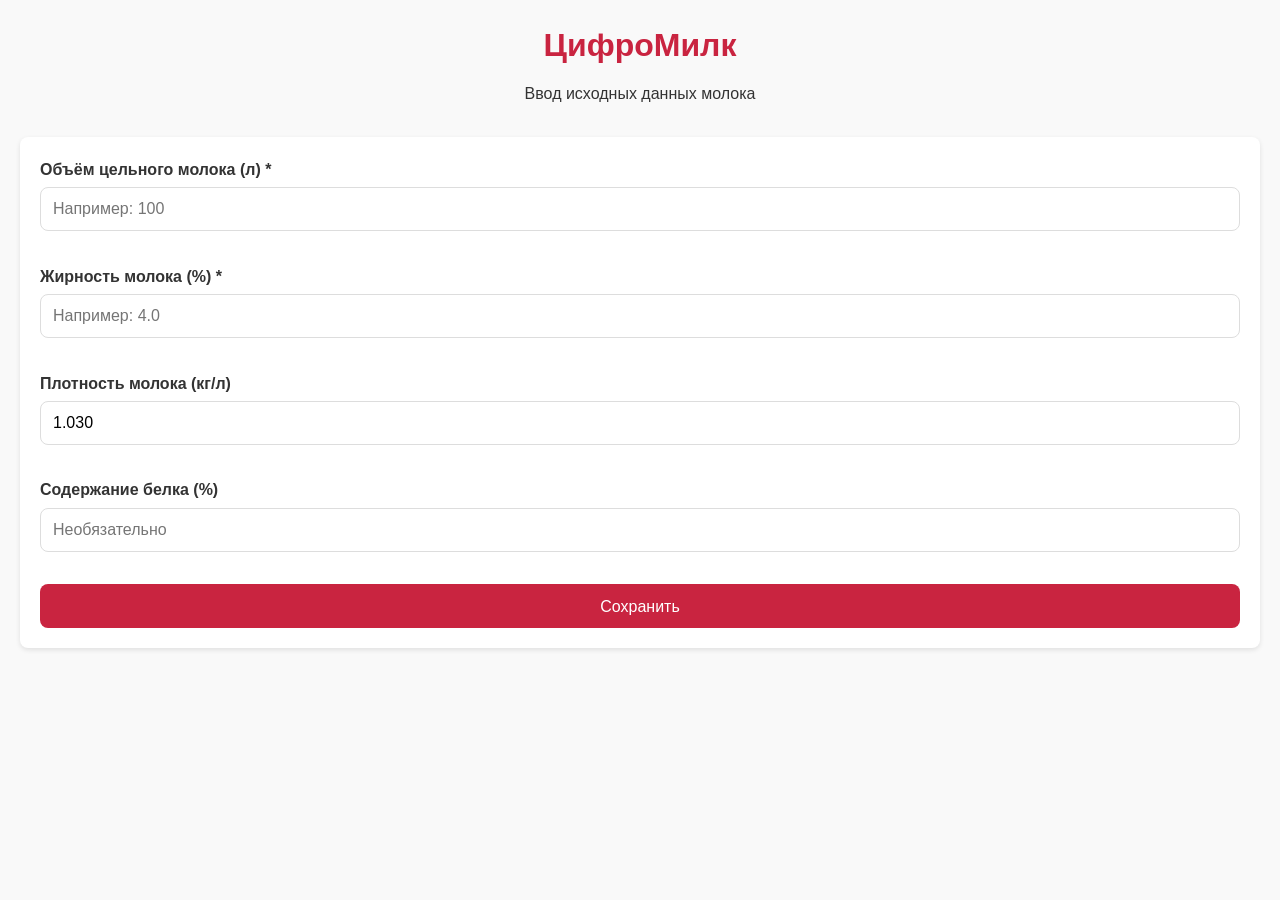
<file: index.html>
<!DOCTYPE html>
<html lang="ru">
<head>
    <meta charset="UTF-8">
    <meta name="viewport" content="width=device-width, initial-scale=1.0">
    <title>ЦифроМилк - Исходные данные</title>
    <link rel="stylesheet" href="style.css">
</head>
<body>
    <div class="container">
        <header>
            <h1>ЦифроМилк</h1>
            <p>Ввод исходных данных молока</p>
        </header>
        <main>
            <form id="milk-form" class="card">
                <div class="form-group">
                    <label for="volume">Объём цельного молока (л) *</label>
                    <input type="number" id="volume" step="0.1" min="0" required placeholder="Например: 100">
                    <span class="error-msg"></span>
                </div>
                <div class="form-group">
                    <label for="fat">Жирность молока (%) *</label>
                    <input type="number" id="fat" step="0.1" min="0" max="100" required placeholder="Например: 4.0">
                    <span class="error-msg"></span>
                </div>
                <div class="form-group">
                    <label for="density">Плотность молока (кг/л)</label>
                    <input type="number" id="density" step="0.001" min="0" value="1.030">
                    <span class="error-msg"></span>
                </div>
                <div class="form-group">
                    <label for="protein">Содержание белка (%)</label>
                    <input type="number" id="protein" step="0.1" min="0" placeholder="Необязательно">
                    <span class="error-msg"></span>
                </div>
                <button type="submit" class="btn btn-primary">Сохранить</button>
            </form>
        </main>
    </div>
    <div id="toast-container"></div>
    <script src="script.js"></script>
</body>
</html>
</file>
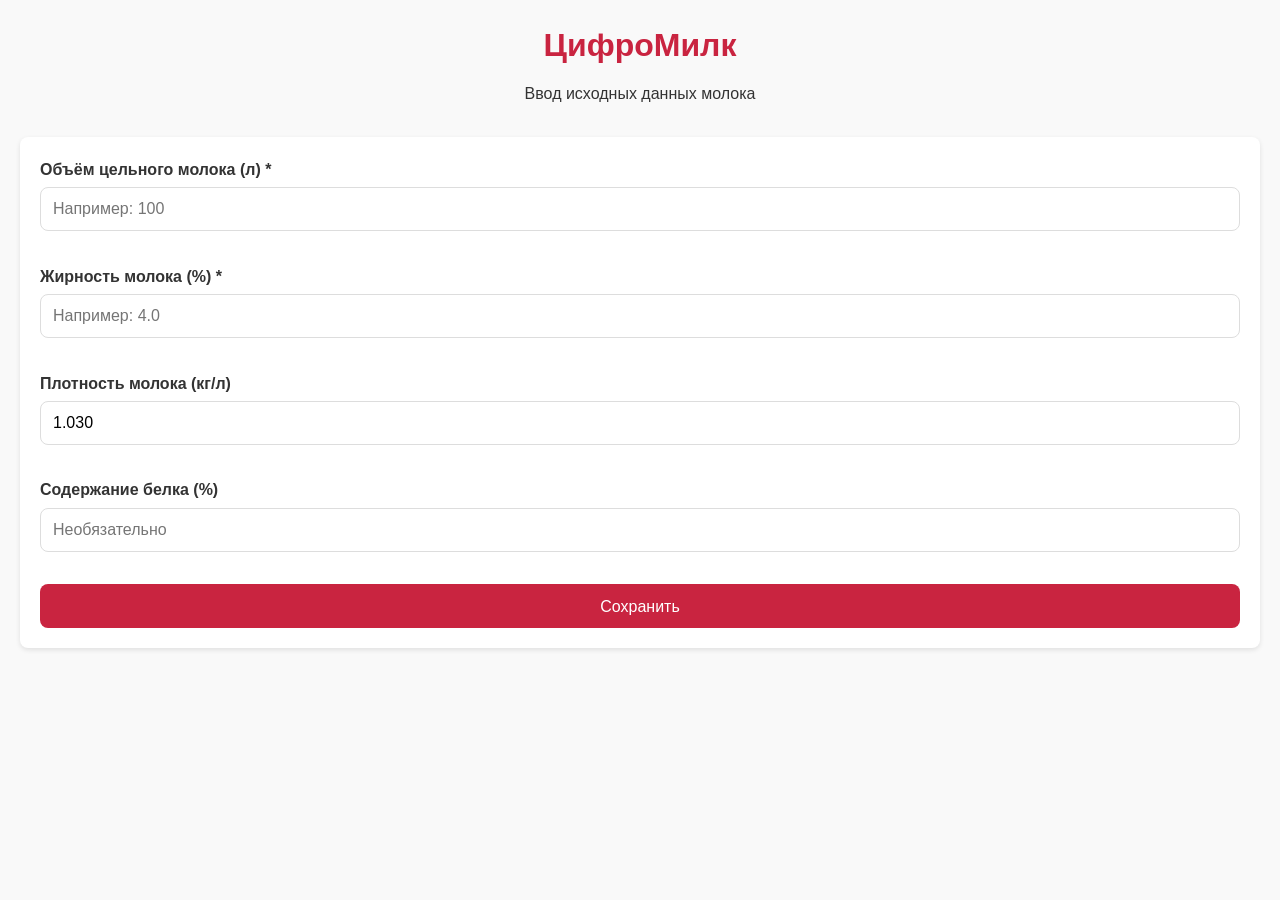
<file: choose-direction.html>
<!DOCTYPE html>
<html lang="ru">
<head>
    <meta charset="UTF-8">
    <meta name="viewport" content="width=device-width, initial-scale=1.0">
    <title>ЦифроМилк - Выбор направления</title>
    <link rel="stylesheet" href="style.css">
</head>
<body>
    <div class="container">
        <header>
            <h1>Выберите направление</h1>
            <p>Куда будем перерабатывать молоко?</p>
        </header>
        <main class="grid-2">
            <a href="scenario-milk.html" class="card btn-card">
                <h2>Сливки, творог, молоко</h2>
                <p>Производство питьевой продукции и кисломолочных продуктов</p>
            </a>
            <a href="scenario-cheese.html" class="card btn-card">
                <h2>Сыр, сливки</h2>
                <p>Производство сыра (качотта) и сливок</p>
            </a>
        </main>
        <div class="mt-4">
            <a href="index.html" class="btn btn-secondary">Назад к данным молока</a>
            <a href="journal.html" class="btn btn-secondary">Журнал</a>
        </div>
    </div>
    <div id="toast-container"></div>
    <script src="script.js"></script>
</body>
</html>
</file>
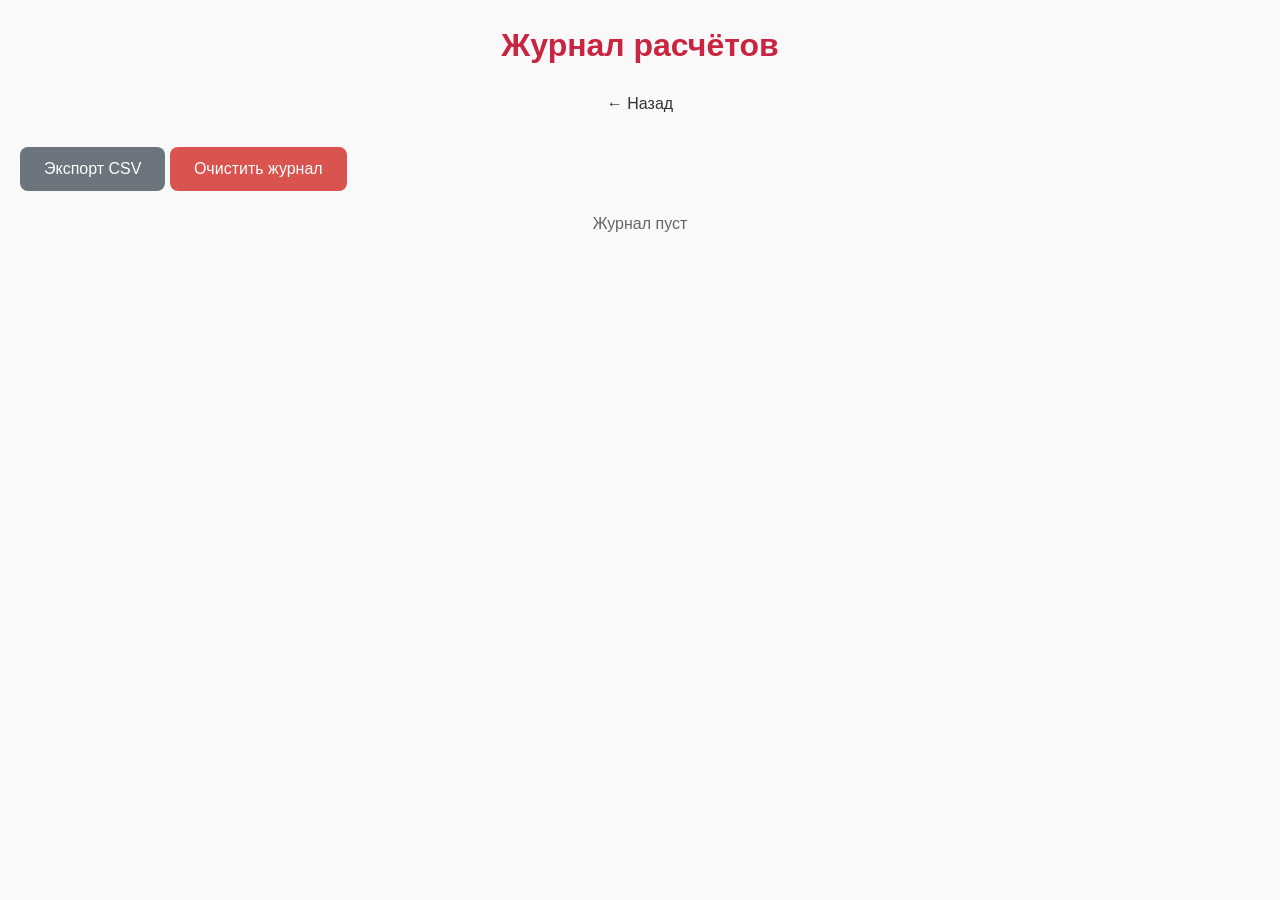
<file: journal.html>
<!DOCTYPE html>
<html lang="ru">
<head>
    <meta charset="UTF-8">
    <meta name="viewport" content="width=device-width, initial-scale=1.0">
    <title>ЦифроМилк - Журнал</title>
    <link rel="stylesheet" href="style.css">
</head>
<body>
    <div class="container">
        <header>
            <h1>Журнал расчётов</h1>
            <a href="choose-direction.html" class="back-link">← Назад</a>
        </header>
        <main>
            <div class="actions mb-4">
                <button id="export-csv" class="btn btn-secondary">Экспорт CSV</button>
                <button id="clear-journal" class="btn btn-danger">Очистить журнал</button>
            </div>
            <div id="journal-list" class="grid-2">
                <!-- Записи будут здесь -->
            </div>
            <p id="empty-msg" style="display:none; text-align:center; color:#666;">Журнал пуст</p>
        </main>
    </div>

    <!-- Модальное окно -->
    <div id="modal" class="modal">
        <div class="modal-content">
            <span class="close-modal">&times;</span>
            <h2 id="modal-title">Детали</h2>
            <div id="modal-body"></div>
            <button id="copy-details" class="btn btn-secondary mt-2">Копировать текст</button>
        </div>
    </div>

    <div id="toast-container"></div>
    <script src="script.js"></script>
</body>
</html>
</file>
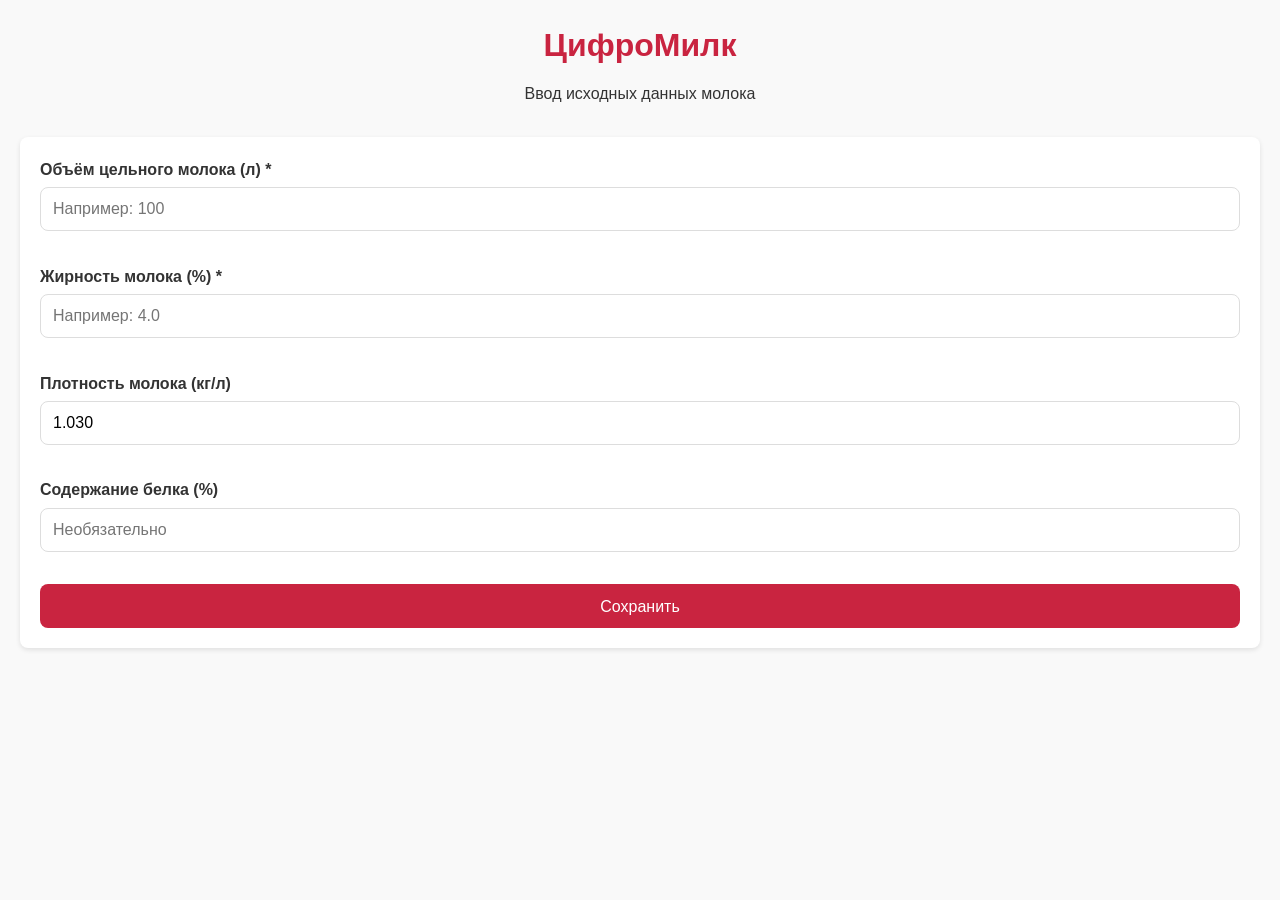
<file: scenario-cheese.html>
<!DOCTYPE html>
<html lang="ru">
<head>
    <meta charset="UTF-8">
    <meta name="viewport" content="width=device-width, initial-scale=1.0">
    <title>ЦифроМилк - Сыр и сливки</title>
    <link rel="stylesheet" href="style.css">
</head>
<body>
    <div class="container">
        <header>
            <h1>Сценарий: Сыр и сливки</h1>
            <a href="choose-direction.html" class="back-link">← Выбор направления</a>
        </header>
        <main>
            <!-- Сепарирование -->
            <section class="card">
                <h2>1. Сепарирование</h2>
                <div class="form-group">
                    <label for="sep-losses">Потери при сепарировании (%)</label>
                    <input type="number" id="sep-losses" step="0.1" min="0" value="0.3" class="loss-input">
                    <span class="error-msg"></span>
                </div>
                <div class="form-group">
                    <label for="cream-fat-target">Жирность сливок (%)</label>
                    <input type="number" id="cream-fat-target" step="0.1" min="0" value="35">
                </div>
            </section>

            <!-- Сыр -->
            <section class="card">
                <h2>2. Сыр (Качотта)</h2>
                <div class="form-group">
                    <label for="mdzhsv">МДЖСВ (%)</label>
                    <input type="number" id="mdzhsv" step="0.1" min="0" max="100" value="45">
                </div>
                <div class="form-group">
                    <label>Коэффициент К</label>
                    <input type="text" id="k-coeff" readonly style="background:#eee;">
                </div>
                <div class="form-group">
                    <label for="cheese-protein">Белок в молоке (%)</label>
                    <input type="number" id="cheese-protein" step="0.1" min="0" placeholder="Авто или вручную">
                </div>
                <div class="grid-2">
                    <div class="form-group">
                        <label for="starter-milk-vol">Объём молока на пакет закваски (л)</label>
                        <input type="number" id="starter-milk-vol" step="1" min="1" value="250">
                    </div>
                    <div class="form-group">
                        <label for="starter-mass">Масса закваски в пакете (г)</label>
                        <input type="number" id="starter-mass" step="1" min="1" value="50">
                    </div>
                    <div class="form-group">
                        <label for="enzyme-milk-vol">Объём молока на флакон фермента (л)</label>
                        <input type="number" id="enzyme-milk-vol" step="1" min="1" value="250">
                    </div>
                    <div class="form-group">
                        <label for="enzyme-vol">Объём фермента во флаконе (мл)</label>
                        <input type="number" id="enzyme-vol" step="1" min="1" value="100">
                    </div>
                    <div class="form-group">
                        <label for="cacl2-rate">CaCl₂ (г/л)</label>
                        <input type="number" id="cacl2-rate" step="0.1" min="0" value="0.3">
                    </div>
                    <div class="form-group">
                        <label for="cheese-losses">Потери прессования/созрев (%)</label>
                        <input type="number" id="cheese-losses" step="0.1" min="0" value="0" class="loss-input">
                        <span class="error-msg"></span>
                    </div>
                </div>
            </section>

            <!-- После созревания -->
            <section class="card">
                <h2>3. После созревания (Факт)</h2>
                <div class="grid-2">
                    <div class="form-group">
                        <label for="fact-mass">Масса сыра (кг)</label>
                        <input type="number" id="fact-mass" step="0.1" min="0">
                    </div>
                    <div class="form-group">
                        <label for="fact-fat">Жирность сыра (%)</label>
                        <input type="number" id="fact-fat" step="0.1" min="0">
                    </div>
                    <div class="form-group">
                        <label for="fact-moisture">Влажность сыра (%)</label>
                        <input type="number" id="fact-moisture" step="0.1" min="0">
                    </div>
                </div>
                <button id="calc-fact-btn" class="btn btn-secondary">Рассчитать фактические показатели</button>
                <div id="fact-results" class="mt-2"></div>
            </section>

            <button id="calc-btn" class="btn btn-primary btn-block">Рассчитать нормализацию</button>

            <div id="results-area" class="card results" style="display:none;">
                <h3>Результаты нормализации</h3>
                <div id="results-content"></div>
                <button id="save-journal-btn" class="btn btn-secondary btn-block mt-2">Сохранить в журнал</button>
            </div>
        </main>
    </div>
    <div id="toast-container"></div>
    <script src="script.js"></script>
</body>
</html>
</file>
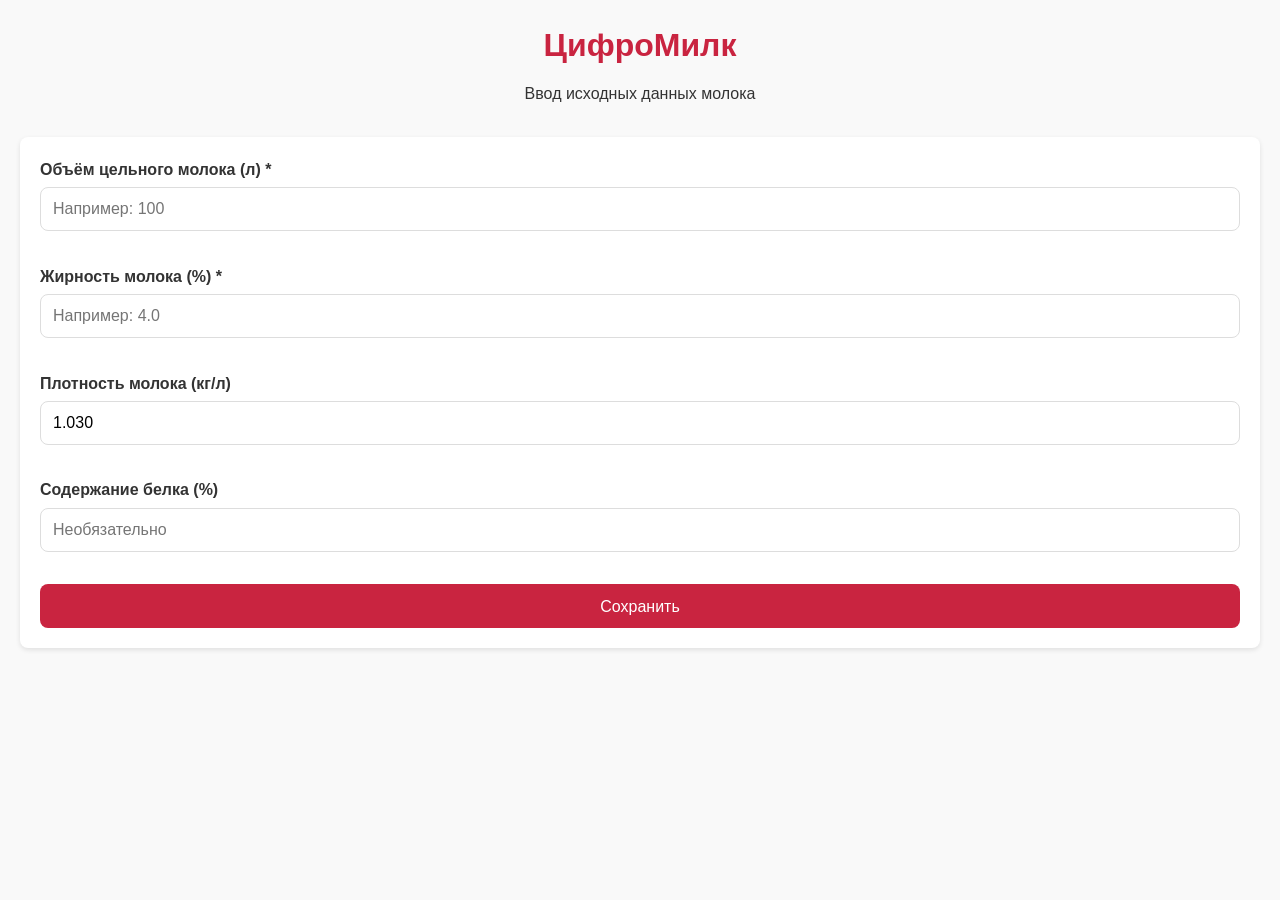
<file: scenario-milk.html>
<!DOCTYPE html>
<html lang="ru">
<head>
    <meta charset="UTF-8">
    <meta name="viewport" content="width=device-width, initial-scale=1.0">
    <title>ЦифроМилк - Сливки, творог, молоко</title>
    <link rel="stylesheet" href="style.css">
</head>
<body>
    <div class="container">
        <header>
            <h1>Сценарий: Молоко и творог</h1>
            <a href="choose-direction.html" class="back-link">← Выбор направления</a>
        </header>
        <main>
            <!-- Блок сепарирования -->
            <section class="card">
                <h2>1. Сепарирование</h2>
                <div class="form-group">
                    <label for="sep-losses">Потери при сепарировании (%)</label>
                    <input type="number" id="sep-losses" step="0.1" min="0" value="0.3" class="loss-input">
                    <span class="error-msg"></span>
                </div>
                <div class="form-group">
                    <label for="cream-fat-target">Жирность сливок (%)</label>
                    <input type="number" id="cream-fat-target" step="0.1" min="0" value="35">
                </div>
            </section>

            <!-- Питьевое молоко -->
            <section class="card">
                <h2>2. Питьевое молоко</h2>
                <div class="form-group checkbox-group">
                    <label>
                        <input type="checkbox" id="milk-check" checked> Производить питьевое молоко
                    </label>
                </div>
                <div id="milk-block">
                    <div class="form-group">
                        <label for="milk-volume-target">Желаемый объём (л)</label>
                        <input type="number" id="milk-volume-target" step="0.1" min="0">
                        <span class="error-msg"></span>
                    </div>
                    <div class="form-group">
                        <label for="milk-fat-target">Жирность</label>
                        <select id="milk-fat-select">
                            <option value="3.2">3.2%</option>
                            <option value="2.5">2.5%</option>
                            <option value="1.5">1.5%</option>
                            <option value="custom">Своя</option>
                        </select>
                        <input type="number" id="milk-fat-custom" step="0.1" min="0" placeholder="%" style="display:none; margin-top:5px;">
                    </div>
                    <div class="form-group">
                        <label for="milk-losses">Технологические потери (%)</label>
                        <input type="number" id="milk-losses" step="0.1" min="0" value="0" class="loss-input">
                        <span class="error-msg"></span>
                    </div>
                </div>
            </section>

            <!-- Сметана -->
            <section class="card">
                <h2>3. Сметана</h2>
                <div class="form-group checkbox-group">
                    <label>
                        <input type="checkbox" id="sourcream-check"> Использовать сливки для сметаны
                    </label>
                </div>
                <div id="sourcream-block" style="display:none;">
                    <div class="form-group">
                        <label for="sourcream-fat">Жирность сметаны (%)</label>
                        <input type="number" id="sourcream-fat" step="0.1" min="0" value="20">
                    </div>
                    <div class="grid-2">
                        <div class="form-group">
                            <label for="starter-milk-vol">Объём молока на пакет закваски (л)</label>
                            <input type="number" id="starter-milk-vol" step="1" min="1" value="250">
                        </div>
                        <div class="form-group">
                            <label for="starter-mass">Масса закваски в пакете (г)</label>
                            <input type="number" id="starter-mass" step="1" min="1" value="50">
                        </div>
                    </div>
                    <div class="form-group">
                        <label for="sourcream-losses">Потери (%)</label>
                        <input type="number" id="sourcream-losses" step="0.1" min="0" value="0" class="loss-input">
                        <span class="error-msg"></span>
                    </div>
                </div>
            </section>

            <!-- Творог -->
            <section class="card">
                <h2>4. Творог</h2>
                <div class="form-group checkbox-group">
                    <label>
                        <input type="checkbox" id="tvorog-check" checked> Производить творог
                    </label>
                </div>
                <div id="tvorog-block">
                    <div class="form-group">
                        <label for="tvorog-fat">Жирность творога (%)</label>
                        <select id="tvorog-fat-select">
                            <option value="5">5%</option>
                            <option value="9">9%</option>
                            <option value="18">18%</option>
                            <option value="custom">Своя</option>
                        </select>
                        <input type="number" id="tvorog-fat-custom" step="0.1" min="0" placeholder="%" style="display:none; margin-top:5px;">
                    </div>
                    <div class="form-group">
                        <label for="tvorog-moisture">Влажность обезжиренного творога (%)</label>
                        <input type="number" id="tvorog-moisture" step="0.1" min="0" value="80">
                    </div>
                    <div class="grid-2">
                        <div class="form-group">
                            <label for="tvorog-starter-milk-vol">Объём молока на пакет закваски (л)</label>
                            <input type="number" id="tvorog-starter-milk-vol" step="1" min="1" value="250">
                        </div>
                        <div class="form-group">
                            <label for="tvorog-starter-mass">Масса закваски в пакете (г)</label>
                            <input type="number" id="tvorog-starter-mass" step="1" min="1" value="50">
                        </div>
                    </div>
                    <div class="form-group">
                        <label for="tvorog-losses">Потери (%)</label>
                        <input type="number" id="tvorog-losses" step="0.1" min="0" value="1.8" class="loss-input">
                        <span class="error-msg"></span>
                    </div>
                </div>
            </section>

            <button id="calc-btn" class="btn btn-primary btn-block">Рассчитать</button>
            
            <div id="results-area" class="card results" style="display:none;">
                <h3>Результаты</h3>
                <div id="results-content"></div>
                <button id="save-journal-btn" class="btn btn-secondary btn-block mt-2">Сохранить в журнал</button>
            </div>
        </main>
    </div>
    <div id="toast-container"></div>
    <script src="script.js"></script>
</body>
</html>
</file>
<file: style.css>
:root {
    --accent: #C92440;
    --warning: #FFC240;
    --success: #A0D7C7;
    --text: #333;
    --bg: #f9f9f9;
    --white: #ffffff;
    --error: #d9534f;
    --radius: 8px;
    --shadow: 0 2px 5px rgba(0,0,0,0.1);
}

* { box-sizing: border-box; margin: 0; padding: 0; font-family: 'Segoe UI', Tahoma, Geneva, Verdana, sans-serif; }

body { background: var(--bg); color: var(--text); line-height: 1.6; padding-bottom: 40px; }

.container { max-width: 1280px; margin: 0 auto; padding: 20px; }

header { text-align: center; margin-bottom: 30px; }
header h1 { color: var(--accent); margin-bottom: 10px; }
.back-link { display: inline-block; margin-top: 10px; color: var(--text); text-decoration: none; }

.card { background: var(--white); padding: 20px; border-radius: var(--radius); box-shadow: var(--shadow); margin-bottom: 20px; }
.grid-2 { display: grid; grid-template-columns: 1fr 1fr; gap: 20px; }
@media (max-width: 768px) { .grid-2 { grid-template-columns: 1fr; } }

.form-group { margin-bottom: 15px; }
label { display: block; margin-bottom: 5px; font-weight: 600; }
input, select { width: 100%; padding: 12px; border: 1px solid #ddd; border-radius: var(--radius); font-size: 16px; }
input:focus, select:focus { outline: 2px solid var(--accent); border-color: transparent; }
.checkbox-group label { display: flex; align-items: center; font-weight: normal; cursor: pointer; }
.checkbox-group input { width: auto; margin-right: 10px; }

.btn { display: inline-block; padding: 12px 24px; border: none; border-radius: var(--radius); cursor: pointer; font-size: 16px; text-align: center; text-decoration: none; min-height: 44px; line-height: 1.2; }
.btn-primary { background: var(--accent); color: var(--white); width: 100%; }
.btn-secondary { background: #6c757d; color: var(--white); }
.btn-danger { background: var(--error); color: var(--white); }
.btn-block { width: 100%; display: block; }
.btn-card { display: block; text-align: center; text-decoration: none; color: var(--text); border: 2px solid transparent; transition: 0.3s; }
.btn-card:hover { border-color: var(--accent); transform: translateY(-2px); }
.btn-copy { background: var(--success); color: var(--text); padding: 8px 16px; font-size: 14px; margin-top: 10px; }

.error-msg { color: var(--error); font-size: 0.9em; display: block; min-height: 1.2em; }
.loss-input.high-loss { color: var(--error); border-color: var(--error); font-weight: bold; }

.results { border-left: 5px solid var(--success); }
.results ul { list-style: none; }
.results li { margin-bottom: 8px; border-bottom: 1px solid #eee; padding-bottom: 8px; }
.text-error { color: var(--error); font-weight: bold; }
.text-warning { color: var(--warning); font-weight: bold; }

.recipe-card { background: #f8f9fa; border: 1px solid #e9ecef; border-radius: var(--radius); padding: 15px; margin-bottom: 15px; }
.recipe-card h4 { color: var(--accent); margin-bottom: 10px; }
.recipe-card pre { white-space: pre-wrap; background: #fff; padding: 10px; border-radius: 4px; font-size: 14px; }

/* Toast */
#toast-container { position: fixed; top: 20px; right: 20px; z-index: 1000; }
.toast { background: var(--white); padding: 15px 25px; border-radius: var(--radius); box-shadow: 0 4px 12px rgba(0,0,0,0.15); margin-bottom: 10px; display: flex; align-items: center; animation: slideIn 0.3s ease; min-width: 250px; border-left: 5px solid var(--success); }
.toast.error { border-left-color: var(--error); }
.toast.warning { border-left-color: var(--warning); }
@keyframes slideIn { from { transform: translateX(100%); opacity: 0; } to { transform: translateX(0); opacity: 1; } }

/* Modal */
.modal { display: none; position: fixed; z-index: 2000; left: 0; top: 0; width: 100%; height: 100%; background: rgba(0,0,0,0.5); }
.modal-content { background: var(--white); margin: 10% auto; padding: 20px; border-radius: var(--radius); width: 90%; max-width: 600px; position: relative; max-height: 80vh; overflow-y: auto; }
.close-modal { position: absolute; right: 20px; top: 15px; font-size: 28px; cursor: pointer; }
.mt-2 { margin-top: 10px; }
.mt-4 { margin-top: 20px; }
.mb-4 { margin-bottom: 20px; }
</file>
